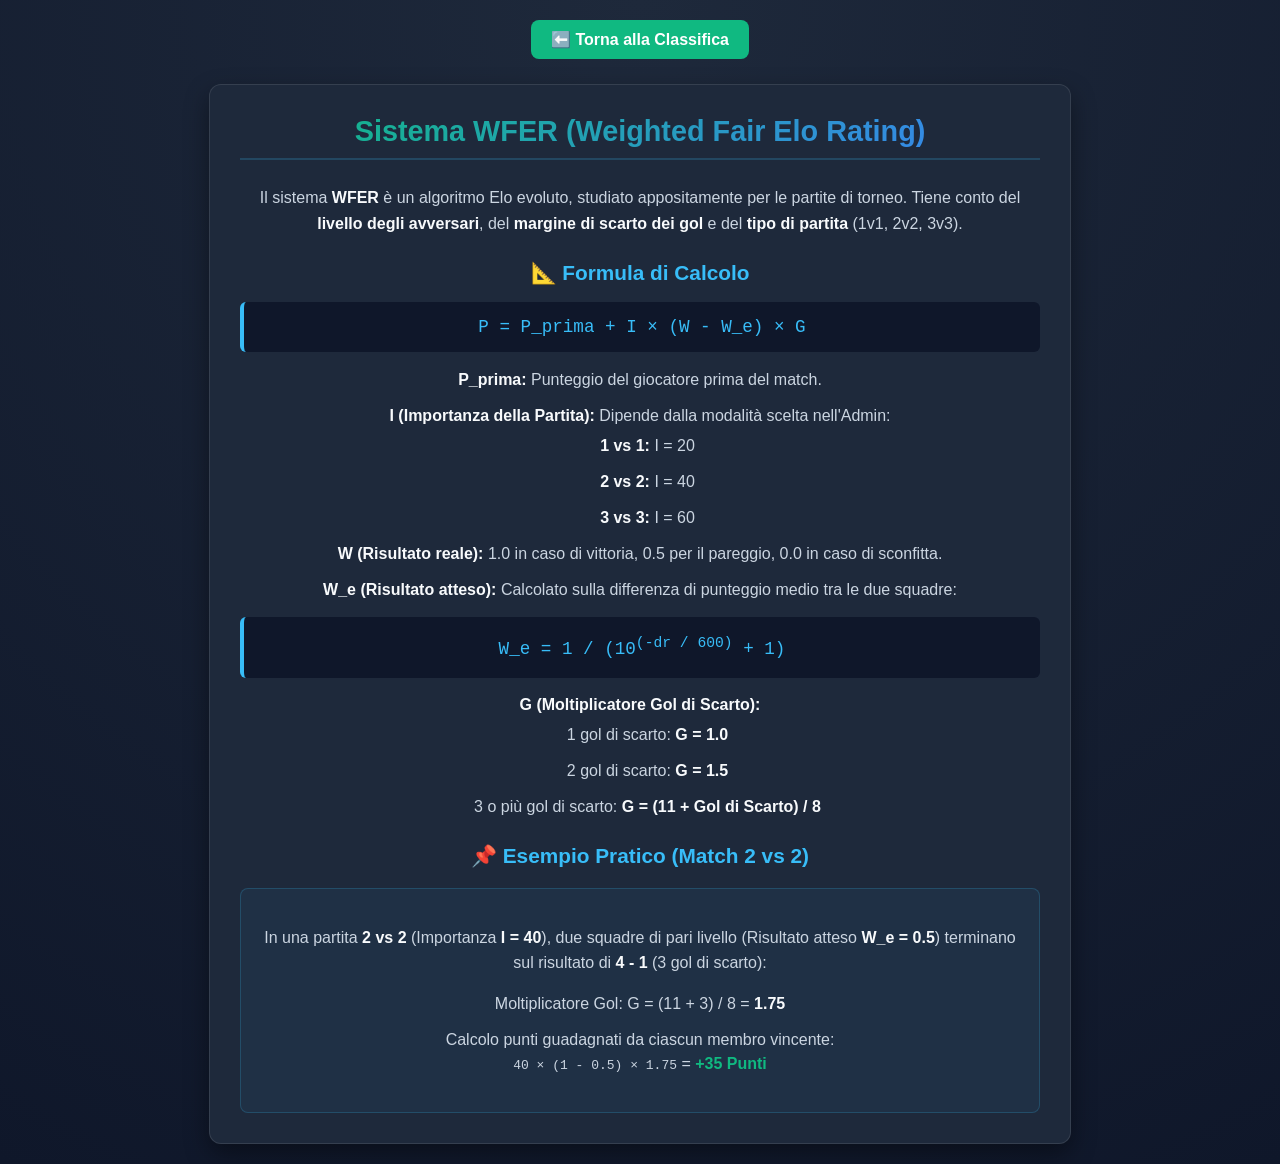
<file: punteggi.html>
<!DOCTYPE html>
<html lang="it">
<head>
    <meta charset="UTF-8">
    <meta name="viewport" content="width=device-width, initial-scale=1.0">
    <title>Come funziona il Punteggio WFER</title>
    <link rel="stylesheet" href="style.css">
    <style>
        body {
            font-family: 'Segoe UI', Tahoma, Geneva, Verdana, sans-serif;
            background-color: #0f172a;
            color: #f8fafc;
            margin: 0;
            padding: 20px;
        }

        .container {
            max-width: 800px;
            margin: 0 auto;
            background-color: #1e293b;
            padding: 30px;
            border-radius: 12px;
            box-shadow: 0 10px 25px rgba(0, 0, 0, 0.4);
            border: 1px solid rgba(255, 255, 255, 0.1);
        }

        .btn-torna {
            display: inline-block;
            background-color: #10b981;
            color: white;
            padding: 10px 20px;
            text-decoration: none;
            border-radius: 8px;
            font-weight: bold;
            margin-bottom: 25px;
            transition: background-color 0.2s ease;
        }

        .btn-torna:hover {
            background-color: #059669;
        }

        h1 {
            color: #38bdf8;
            margin-top: 0;
            font-size: 1.8rem;
            border-bottom: 2px solid rgba(56, 189, 248, 0.2);
            padding-bottom: 10px;
        }

        h2 {
            color: #38bdf8;
            font-size: 1.3rem;
            margin-top: 25px;
        }

        p {
            line-height: 1.6;
            color: #cbd5e1;
        }

        /* Box Formule */
        .formula-box {
            background-color: #0f172a;
            border-left: 4px solid #38bdf8;
            padding: 15px 20px;
            border-radius: 6px;
            font-family: 'Courier New', Courier, monospace;
            font-size: 1.1rem;
            color: #38bdf8;
            margin: 15px 0;
            overflow-x: auto;
        }

        /* Rimozione assoluta dei pallini di tutti i tipi */
        ul, ol, li {
            list-style: none !important;
            list-style-type: none !important;
            padding-left: 0 !important;
            margin-left: 0 !important;
        }

        li::before, li::after {
            content: "" !important;
            display: none !important;
        }

        ul li {
            margin-bottom: 12px;
            line-height: 1.5;
            color: #cbd5e1;
        }

        ul ul {
            padding-left: 15px !important;
            margin-top: 6px;
        }

        /* Box Esempio Pratico */
        .esempio-box {
            background: rgba(56, 189, 248, 0.05);
            border: 1px solid rgba(56, 189, 248, 0.2);
            border-radius: 8px;
            padding: 20px;
            margin-top: 20px;
        }

        .evidenziato {
            color: #10b981;
            font-weight: bold;
        }

        strong {
            color: #f8fafc;
        }
    </style>
</head>
<body>

    <div style="text-align: center;">
        <a href="index.html" class="btn-torna">⬅️ Torna alla Classifica</a>
    </div>

    <div class="container">

        <h1>Sistema WFER (Weighted Fair Elo Rating)</h1>

        <p>
            Il sistema <strong>WFER</strong> è un algoritmo Elo evoluto, studiato appositamente per le partite di torneo. 
            Tiene conto del <strong>livello degli avversari</strong>, del <strong>margine di scarto dei gol</strong> e del <strong>tipo di partita</strong> (1v1, 2v2, 3v3).
        </p>

        <h2>📐 Formula di Calcolo</h2>

        <div class="formula-box">
            P = P_prima + I × (W - W_e) × G
        </div>

        <ul>
            <li><strong>P_prima:</strong> Punteggio del giocatore prima del match.</li>
            <li>
                <strong>I (Importanza della Partita):</strong> Dipende dalla modalità scelta nell'Admin:
                <ul>
                    <li><strong>1 vs 1:</strong> I = 20</li>
                    <li><strong>2 vs 2:</strong> I = 40</li>
                    <li><strong>3 vs 3:</strong> I = 60</li>
                </ul>
            </li>
            <li><strong>W (Risultato reale):</strong> 1.0 in caso di vittoria, 0.5 per il pareggio, 0.0 in caso di sconfitta.</li>
            <li>
                <strong>W_e (Risultato atteso):</strong> Calcolato sulla differenza di punteggio medio tra le due squadre:
                <div class="formula-box">
                    W_e = 1 / (10<sup>(-dr / 600)</sup> + 1)
                </div>
            </li>
            <li>
                <strong>G (Moltiplicatore Gol di Scarto):</strong>
                <ul>
                    <li>1 gol di scarto: <strong>G = 1.0</strong></li>
                    <li>2 gol di scarto: <strong>G = 1.5</strong></li>
                    <li>3 o più gol di scarto: <strong>G = (11 + Gol di Scarto) / 8</strong></li>
                </ul>
            </li>
        </ul>

        <h2>📌 Esempio Pratico (Match 2 vs 2)</h2>

        <div class="esempio-box">
            <p>
                In una partita <strong>2 vs 2</strong> (Importanza <strong>I = 40</strong>), due squadre di pari livello (Risultato atteso <strong>W_e = 0.5</strong>) terminano sul risultato di <strong>4 - 1</strong> (3 gol di scarto):
            </p>

            <ul>
                <li>Moltiplicatore Gol: G = (11 + 3) / 8 = <strong>1.75</strong></li>
                <li>
                    Calcolo punti guadagnati da ciascun membro vincente: <br>
                    <code>40 × (1 - 0.5) × 1.75</code> = <span class="evidenziato">+35 Punti</span>
                </li>
            </ul>
        </div>

    </div>

</body>
</html>
</file>
<file: style.css>
:root {
    --bg-color: #0f172a;
    --card-bg: rgba(30, 41, 59, 0.7);
    --card-border: rgba(255, 255, 255, 0.1);
    --primary: #10b981;
    --primary-hover: #059669;
    --accent: #3b82f6;
    --text-main: #f8fafc;
    --text-muted: #94a3b8;
}

body {
    font-family: 'Inter', system-ui, -apple-system, BlinkMacSystemFont, 'Segoe UI', Roboto, sans-serif;
    background-color: var(--bg-color);
    background-image: radial-gradient(circle at 50% 0%, #1e293b 0%, #0f172a 100%);
    color: var(--text-main);
    text-align: center;
    padding: 30px 15px;
    margin: 0;
    min-height: 100vh;
}

h1 {
    font-size: 2.5rem;
    font-weight: 800;
    background: linear-gradient(135deg, #10b981 0%, #3b82f6 100%);
    -webkit-background-clip: text;
    -webkit-text-fill-color: transparent;
    margin-bottom: 25px;
}

h2 {
    color: var(--text-main);
    font-size: 1.5rem;
    margin-top: 10px;
}

h3 {
    color: var(--primary);
    font-size: 1.2rem;
    margin-bottom: 15px;
}

/* Selettori e Moduli */
.selettori-container {
    display: flex;
    justify-content: center;
    flex-wrap: wrap;
    gap: 20px;
    background: var(--card-bg);
    backdrop-filter: blur(10px);
    border: 1px solid var(--card-border);
    padding: 20px;
    border-radius: 16px;
    max-width: 650px;
    margin: 0 auto 25px auto;
    box-shadow: 0 10px 25px -5px rgba(0, 0, 0, 0.3);
}

.select-group {
    display: flex;
    flex-direction: column;
    align-items: flex-start;
}

.select-group label {
    font-size: 0.85rem;
    color: var(--text-muted);
    font-weight: 600;
    margin-bottom: 5px;
}

select, input {
    padding: 10px 14px;
    border-radius: 8px;
    background-color: #0f172a;
    color: #fff;
    border: 1px solid #334155;
    font-size: 0.95rem;
    outline: none;
    transition: all 0.2s ease;
}

select:focus, input:focus {
    border-color: var(--primary);
    box-shadow: 0 0 0 3px rgba(16, 185, 129, 0.2);
}

/* Tabelle */
table {
    margin: 20px auto;
    border-collapse: separate;
    border-spacing: 0;
    width: 100%;
    max-width: 650px;
    background: var(--card-bg);
    border: 1px solid var(--card-border);
    border-radius: 12px;
    overflow: hidden;
    box-shadow: 0 10px 15px -3px rgba(0, 0, 0, 0.3);
}

th, td {
    padding: 14px 18px;
    text-align: center;
}

th {
    background-color: rgba(15, 23, 42, 0.8);
    color: var(--primary);
    font-weight: 700;
    text-transform: uppercase;
    font-size: 0.8rem;
    letter-spacing: 0.05em;
    border-bottom: 1px solid var(--card-border);
}

td {
    border-bottom: 1px solid rgba(255, 255, 255, 0.05);
    font-size: 0.95rem;
}

tr:last-child td {
    border-bottom: none;
}

tr:hover td {
    background-color: rgba(255, 255, 255, 0.03);
}

/* Contenitori Grafici e Card */
.card, .grafico-box {
    background: var(--card-bg);
    backdrop-filter: blur(10px);
    border: 1px solid var(--card-border);
    padding: 25px;
    margin: 20px auto;
    max-width: 650px;
    border-radius: 16px;
    box-shadow: 0 10px 25px -5px rgba(0, 0, 0, 0.3);
    text-align: left;
}

.card-larga {
    max-width: 800px;
}

/* Pulsanti e Link */
button, .btn-link {
    background: linear-gradient(135deg, var(--primary) 0%, #059669 100%);
    color: #fff;
    font-weight: 600;
    padding: 10px 20px;
    border-radius: 8px;
    border: none;
    cursor: pointer;
    text-decoration: none;
    display: inline-block;
    transition: all 0.2s ease;
    box-shadow: 0 4px 12px rgba(16, 185, 129, 0.3);
}

button:hover, .btn-link:hover {
    transform: translateY(-2px);
    box-shadow: 0 6px 16px rgba(16, 185, 129, 0.4);
}

/* Elementi Specifici */
.divisore {
    border: 0;
    height: 1px;
    background: linear-gradient(90deg, transparent, var(--card-border), transparent);
    max-width: 700px;
    margin: 40px auto;
}

.partita-card {
    background: var(--card-bg);
    border: 1px solid var(--card-border);
    border-left: 4px solid var(--primary);
    max-width: 500px;
    margin: 12px auto;
    padding: 14px;
    border-radius: 10px;
}

.gol {
    background: rgba(16, 185, 129, 0.2);
    color: var(--primary);
    border: 1px solid var(--primary);
    padding: 2px 8px;
    border-radius: 6px;
    font-weight: bold;
}

.formula-box {
    background-color: #0f172a;
    border-left: 3px solid var(--accent);
    padding: 12px 16px;
    margin: 15px 0;
    border-radius: 0 8px 8px 0;
    font-family: 'Courier New', Courier, monospace;
    color: #38bdf8;
}

.testo-evidenziato { color: var(--primary); font-weight: bold; }
.testo-rosso { color: #f43f5e; font-weight: bold; }

/* Badge per variazioni punteggi ultima partita */
.badge-var {
    font-size: 0.85rem;
    font-weight: bold;
    padding: 3px 8px;
    border-radius: 6px;
    display: inline-block;
}

.var-positiva {
    background-color: rgba(16, 185, 129, 0.2);
    color: #10b981;
    border: 1px solid #10b981;
}

.var-negativa {
    background-color: rgba(244, 63, 94, 0.2);
    color: #f43f5e;
    border: 1px solid #f43f5e;
}

.var-neutra {
    background-color: rgba(148, 163, 184, 0.2);
    color: #94a3b8;
    border: 1px solid #94a3b8;
}
</file>
